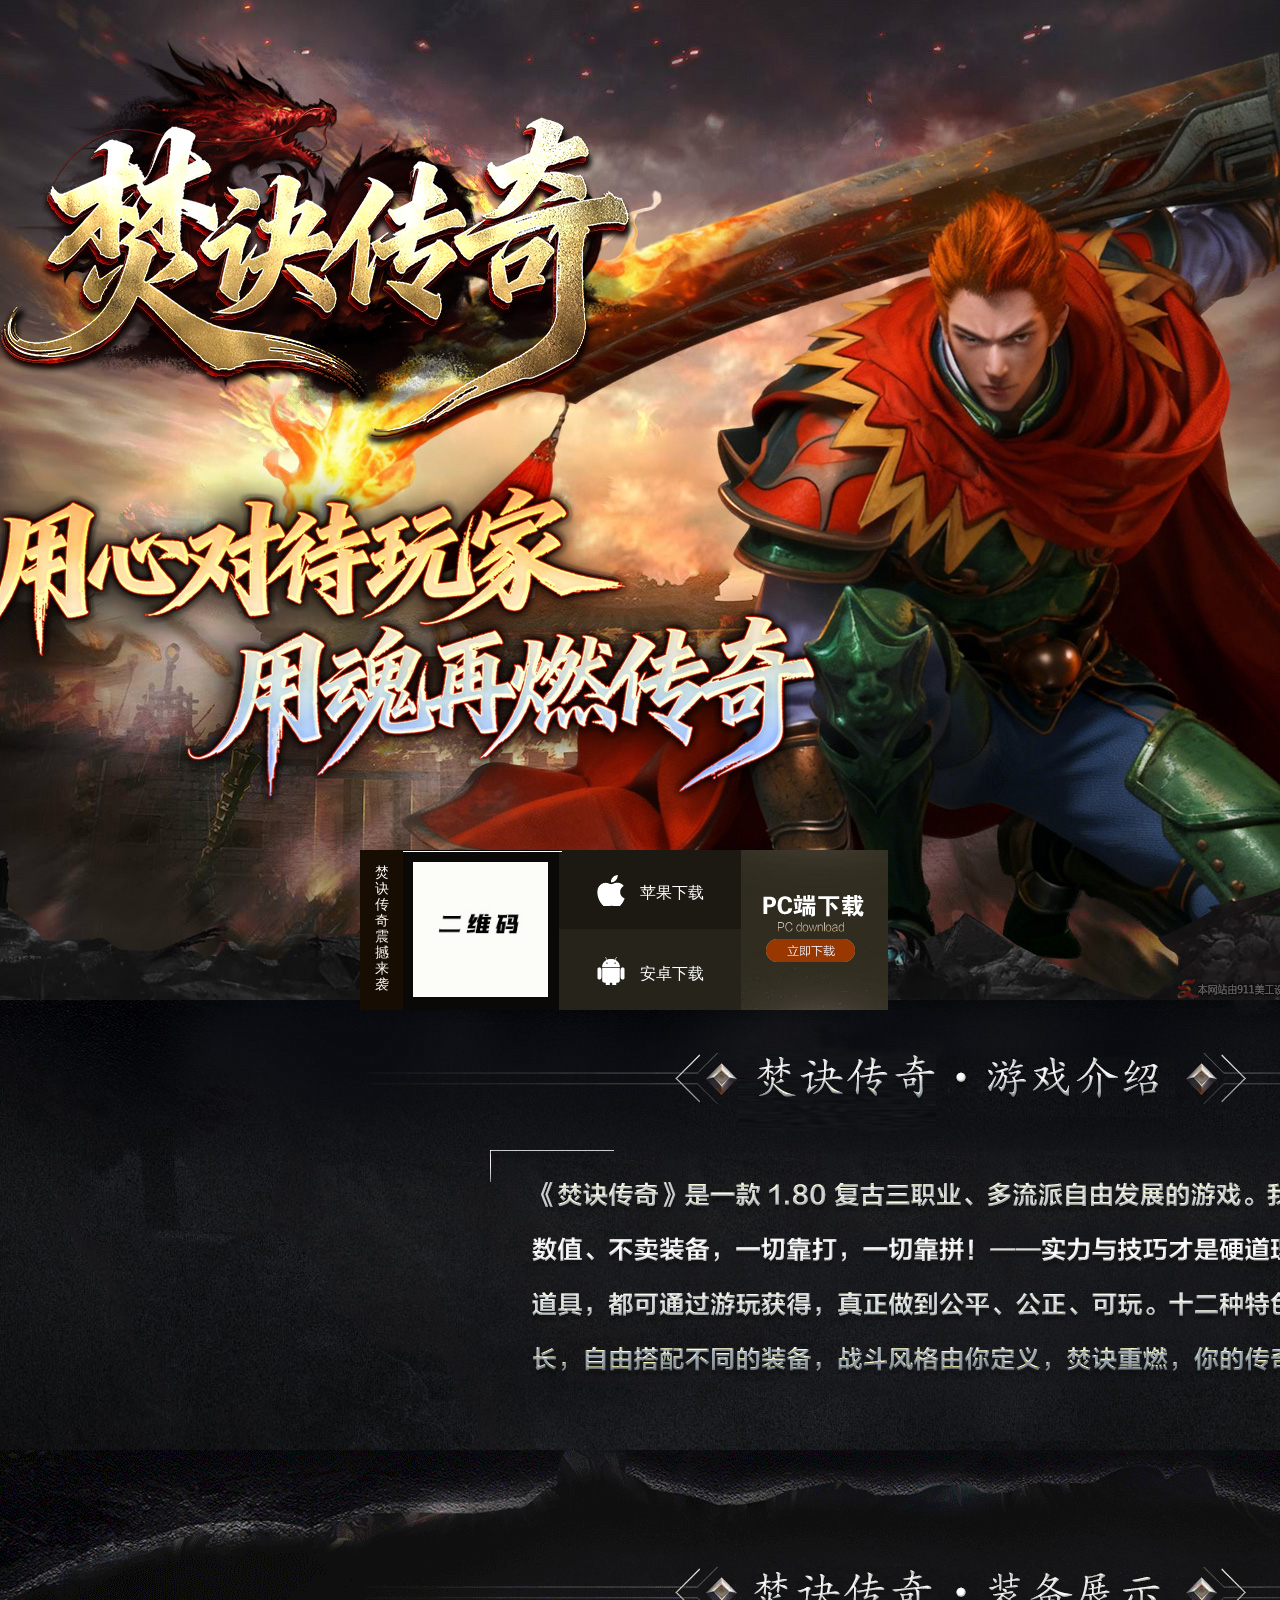
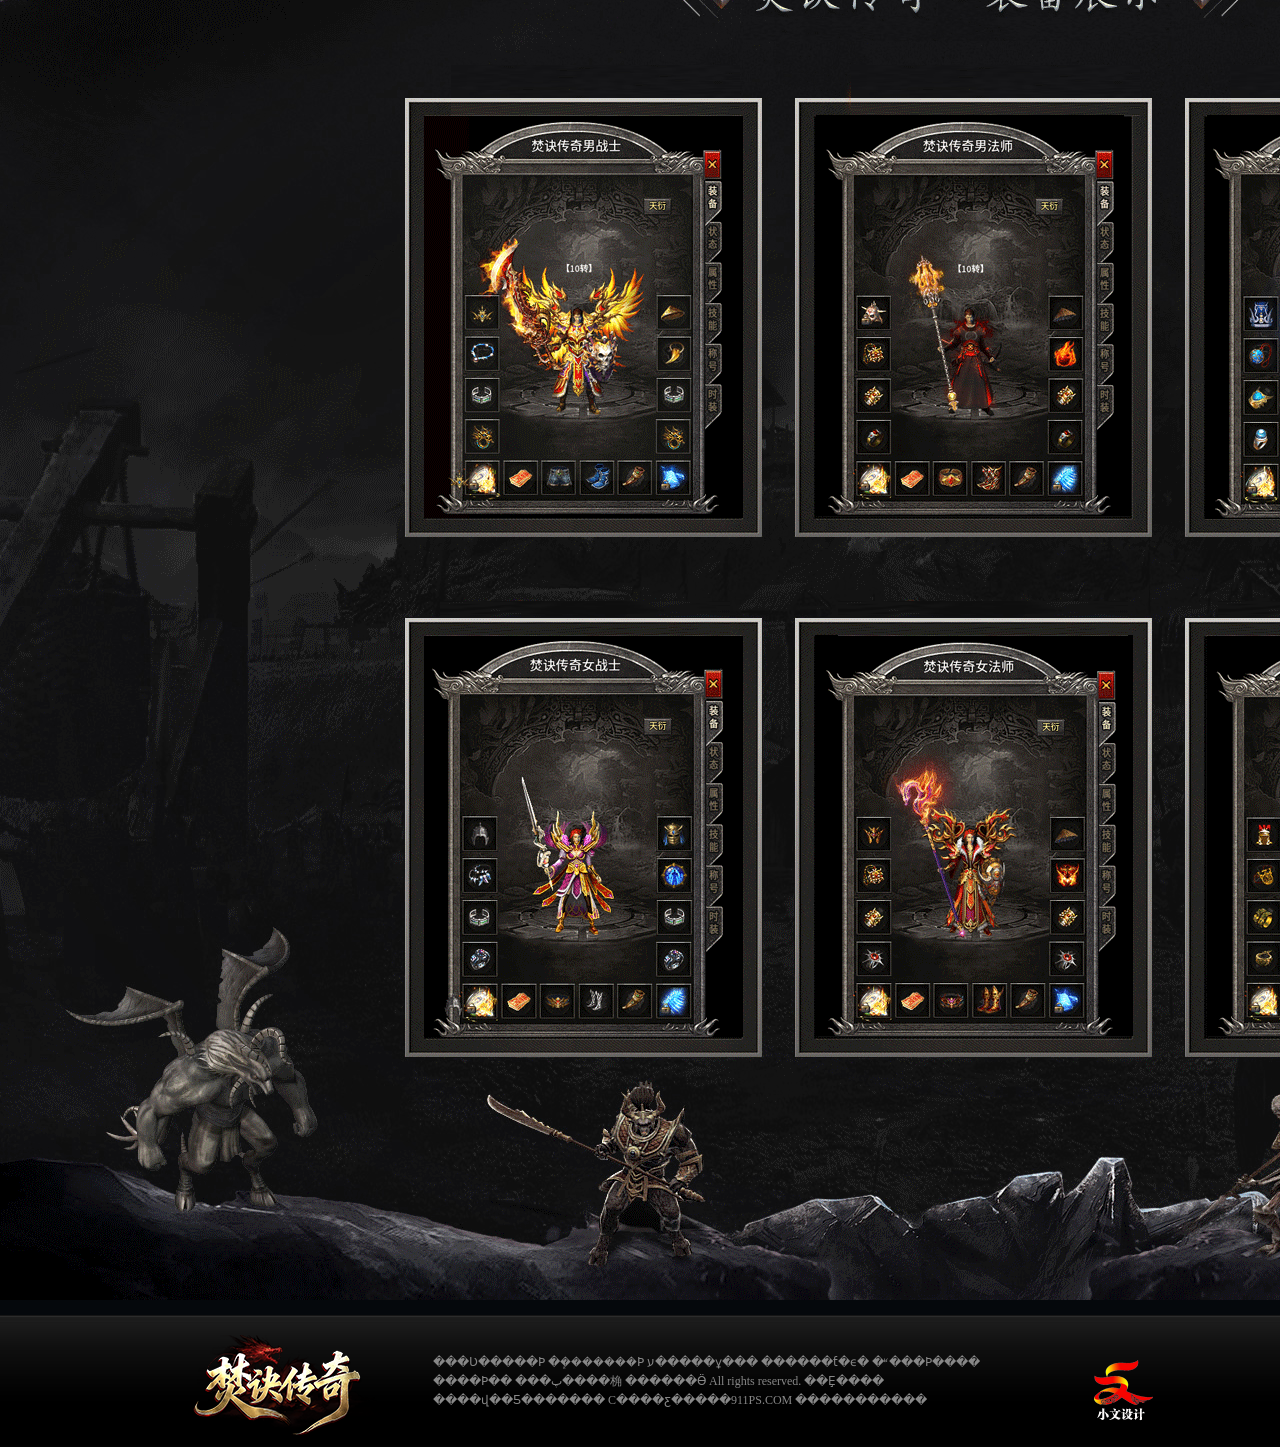
<file: index.html>
﻿<!DOCTYPE html>
<html xmlns="/www.w3.org/1999/xhtml">
	<meta http-equiv="content-type" content="text/html;charset=utf-8">
	<meta name="robots" content="all">
	<title>品牌大服</title>
 
	<!--防止IE进入怪异模式-->
	<meta http-equiv=X-UA-Compatible content="IE=edge,chrome=1">

	<link href="static/css/style.css" tppabs="static/style/style.css" rel="stylesheet">
	<script src="static/js/jquery.js" tppabs="static/js/jquery.js"></script>
	<script src="static/js/jquery.roundabout.js" tppabs="static/js/jquery.roundabout.js"></script>
	<link rel="icon" href="favicon.ico" type="image/x-icon">
	<!--[if lt IE 9]>
      <script language="javascript" type="text/javascript" src="js/html5.js" tppabs="static/js/html5.js"></script>
      <script language="javascript" type="text/javascript" src="js/selectivizr-min.js" tppabs="static/js/selectivizr-min.js"></script>
<![endif]-->
 
<script>
//        若设备为移动设备，则跳转加载移动端样式
        if((/(android|iphone|ipad|PlayBook|BB10)/i).test(window.navigator.userAgent)){
            window.location.href = 'H5/index.html'; 
       } 
</script>

	
	<body>



<!--Version -->
<div id="Version" >
<div class="g_fl">

            <div class="fl_closeBtn"><a href="javascript:void(0);"></a></div>
        </div>

<div id="Flash">
<video autoplay="" loop="" preload="auto" muted="" id="top-video"><source src="images/1.mp4" type="video/mp4"></video> 
</div>
<!-- Flash结束 -->

<div id="Header">
<img src="images/1.jpg" width="1920">
 
</div>
</div>
<!--Version end-->



		<div id="DownLoad">
			<div class="box1 c">
				<p class="codetxt">焚<br>诀<br>传<br>奇<br>震<br>撼<br>来<br>袭</p>
				<span class="code">
					<img src="static/picture/ewm.jpg" tppabs="static/images/ewm.jpg" width="159" height="160" alt=""><span class="line"></span>
				</span>

				<div class="mobidown">

					<a href="https://www.ninifenfa.com/eqgzhp"   class="btnios btnanim" target="_blank"><span class="c"><strong class="sp"></strong><em>苹果下载</em></span></a>
					<a href="https://www.ninifenfa.com/eqgzhp"   target="_blank" class="btnandr btnanim"><span class="c"><strong class="sp"></strong><em>安卓下载</em></span> </a>
				</div>
				<a href="https://wwbmc.lanzouq.com/ii8On3fbva5g"  target="_blank" class="btnpc btnanim" title="PC端下载"><span class="sp"></span></a>

			</div>
		</div>






		<div id="m1">
		 
			 
		</div>
		<div id="m3">
			 
		</div>

		<div id="m4">
			 
		</div>

	
<EMBED src="1.mp3"  width=0 height=0 ; controls="ControlPanel" loop="2" autostart="true"></EMBED>
 

<!--/s 底部 -->
<script>var CopyRightcss = "css/black.css";</script>
<script src="js/cqCopyRight.js" charset="gb2312"></script>
<!--/e 底部-->


	</body>
</html>
</file>
<file: static/css/style.css>
﻿/*- - - - - - - - -小山设计工作室 www.bailu123.com 设计制作 - - - - - - - -*/
/*leuryle@s.csssss@@t u)ryles uryles.cs\@0syle\ uryles.css0s.c u\ u@ryl@es.@css0ryles.cs t ury@leuryle@s.csssss@@t uryles uryles.cs\@0syle\ uryles.css0s.c u\ u*/
@import url("reset_css.css")/*tpa=http://www.st099.com/style/reset_css.css*/;
@import url("https://xu30.com/style/swiper-3.3.1.min.css")/*tpa=http://www.st099.com/style/https://xu30.com/style/swiper-3.3.1.min.css*/;
@import url("all.css")/*tpa=http://www.st099.com/style/all.css*/;
mport uryles.c\ ur\@0yles.c(ss) u@ryles.css ur(yles.c@ss ur uryles uryles.ct u@ryless.cs@
</file>
